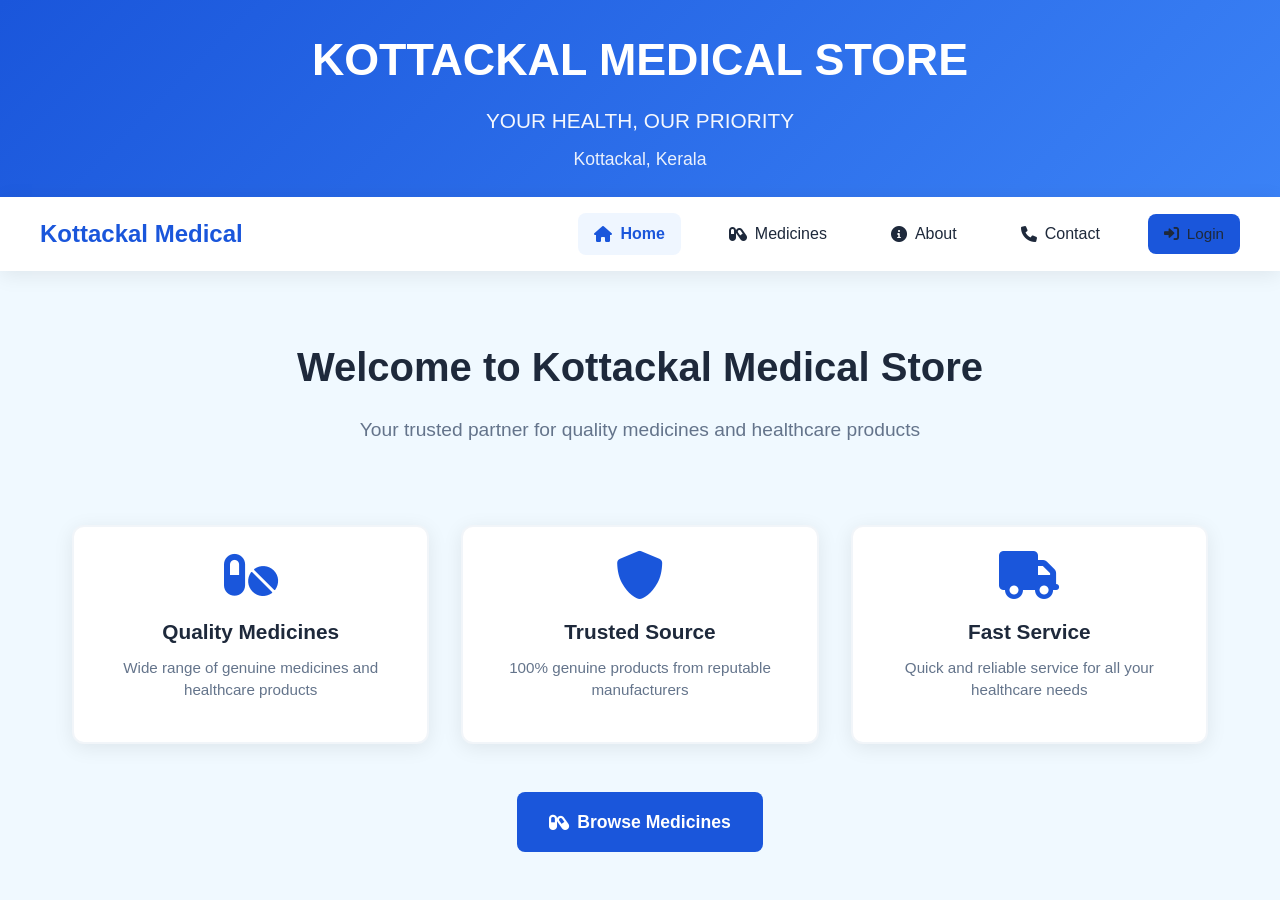
<file: index.html>
<!DOCTYPE html>
<html lang="en">
<head>
    <meta charset="UTF-8">
    <meta name="viewport" content="width=device-width, initial-scale=1.0">
    <title>Kottackal Medical Store</title>
    <link href="https://cdnjs.cloudflare.com/ajax/libs/font-awesome/6.0.0/css/all.min.css" rel="stylesheet">
    <link rel="stylesheet" href="style.css">
</head>
<body>
    <div class="public-container">
        <header class="brand-header">
            <div class="brand-container">
                <h1 class="store-name">KOTTACKAL MEDICAL STORE</h1>
                <p class="store-tagline">YOUR HEALTH, OUR PRIORITY</p>
                <div class="store-location">Kottackal, Kerala</div>
            </div>
        </header>

        <nav class="navbar">
            <div class="navbar-content">
                <div class="nav-logo">
                    <h2>Kottackal Medical</h2>
                </div>
                <ul class="nav-links">
                    <li><a href="index.html" class="active"><i class="fas fa-home"></i> Home</a></li>
                    <li><a href="medicines.php"><i class="fas fa-capsules"></i> Medicines</a></li>
                    <li><a href="about.html"><i class="fas fa-info-circle"></i> About</a></li>
                    <li><a href="contact.html"><i class="fas fa-phone"></i> Contact</a></li>
                    <li><a href="login.html" class="btn btn-primary"><i class="fas fa-sign-in-alt"></i> Login</a></li>
                </ul>
            </div>
        </nav>

        <main class="main-content-public">
            <div class="page-header">
                <h1>Welcome to Kottackal Medical Store</h1>
                <p>Your trusted partner for quality medicines and healthcare products</p>
            </div>

            <div class="medicine-grid">
                <div class="medicine-card" style="text-align: center;">
                    <i class="fas fa-pills" style="font-size: 3em; color: var(--primary-blue); margin-bottom: 1rem;"></i>
                    <h3 class="medicine-name">Quality Medicines</h3>
                    <p class="medicine-description">Wide range of genuine medicines and healthcare products</p>
                </div>
                
                <div class="medicine-card" style="text-align: center;">
                    <i class="fas fa-shield-alt" style="font-size: 3em; color: var(--primary-blue); margin-bottom: 1rem;"></i>
                    <h3 class="medicine-name">Trusted Source</h3>
                    <p class="medicine-description">100% genuine products from reputable manufacturers</p>
                </div>
                
                <div class="medicine-card" style="text-align: center;">
                    <i class="fas fa-truck" style="font-size: 3em; color: var(--primary-blue); margin-bottom: 1rem;"></i>
                    <h3 class="medicine-name">Fast Service</h3>
                    <p class="medicine-description">Quick and reliable service for all your healthcare needs</p>
                </div>
            </div>

            <div style="text-align: center; margin-top: 3rem;">
                <a href="medicines.php" class="btn btn-primary" style="padding: 1rem 2rem; font-size: 1.1em;">
                    <i class="fas fa-capsules"></i> Browse Medicines
                </a>
            </div>
        </main>
    </div>
    <script src="script.js"></script>
</body>
</html>
</file>
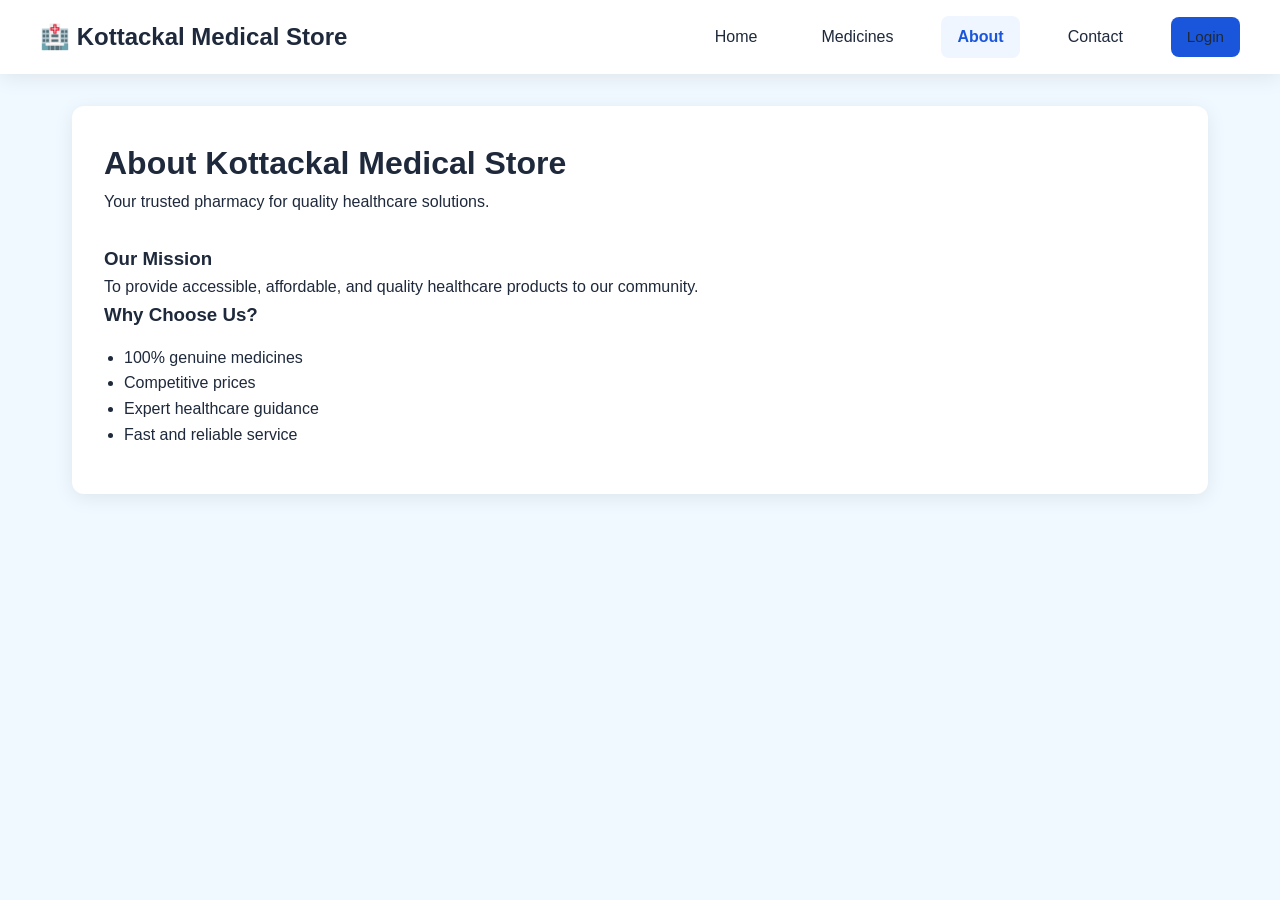
<file: about.html>
<!DOCTYPE html>
<html lang="en">
<head>
    <meta charset="UTF-8">
    <meta name="viewport" content="width=device-width, initial-scale=1.0">
    <title>About - Kottackal Medical Store</title>
    <link href="https://cdnjs.cloudflare.com/ajax/libs/font-awesome/6.0.0/css/all.min.css" rel="stylesheet">
    <link rel="stylesheet" href="style.css">
</head>
<body>
    <div class="public-container">
        <nav class="navbar">
            <div class="navbar-content">
                <div class="logo">
                    <h1>🏥 Kottackal Medical Store</h1>
                </div>
                <ul class="nav-links">
                    <li><a href="index.html">Home</a></li>
                    <li><a href="medicines.php">Medicines</a></li>
                    <li><a href="about.html" class="active">About</a></li>
                    <li><a href="contact.html">Contact</a></li>
                    <li><a href="login.html" class="btn btn-primary">Login</a></li>
                </ul>
            </div>
        </nav>

        <main class="main-content-public">
            <div class="card">
                <h1>About Kottackal Medical Store</h1>
                <p>Your trusted pharmacy for quality healthcare solutions.</p>
                
                <div style="margin-top: 30px;">
                    <h3>Our Mission</h3>
                    <p>To provide accessible, affordable, and quality healthcare products to our community.</p>
                    
                    <h3>Why Choose Us?</h3>
                    <ul style="margin: 15px 0; padding-left: 20px;">
                        <li>100% genuine medicines</li>
                        <li>Competitive prices</li>
                        <li>Expert healthcare guidance</li>
                        <li>Fast and reliable service</li>
                    </ul>
                </div>
            </div>
        </main>
    </div>
    <script src="script.js"></script>
</body>
</html>
</file>
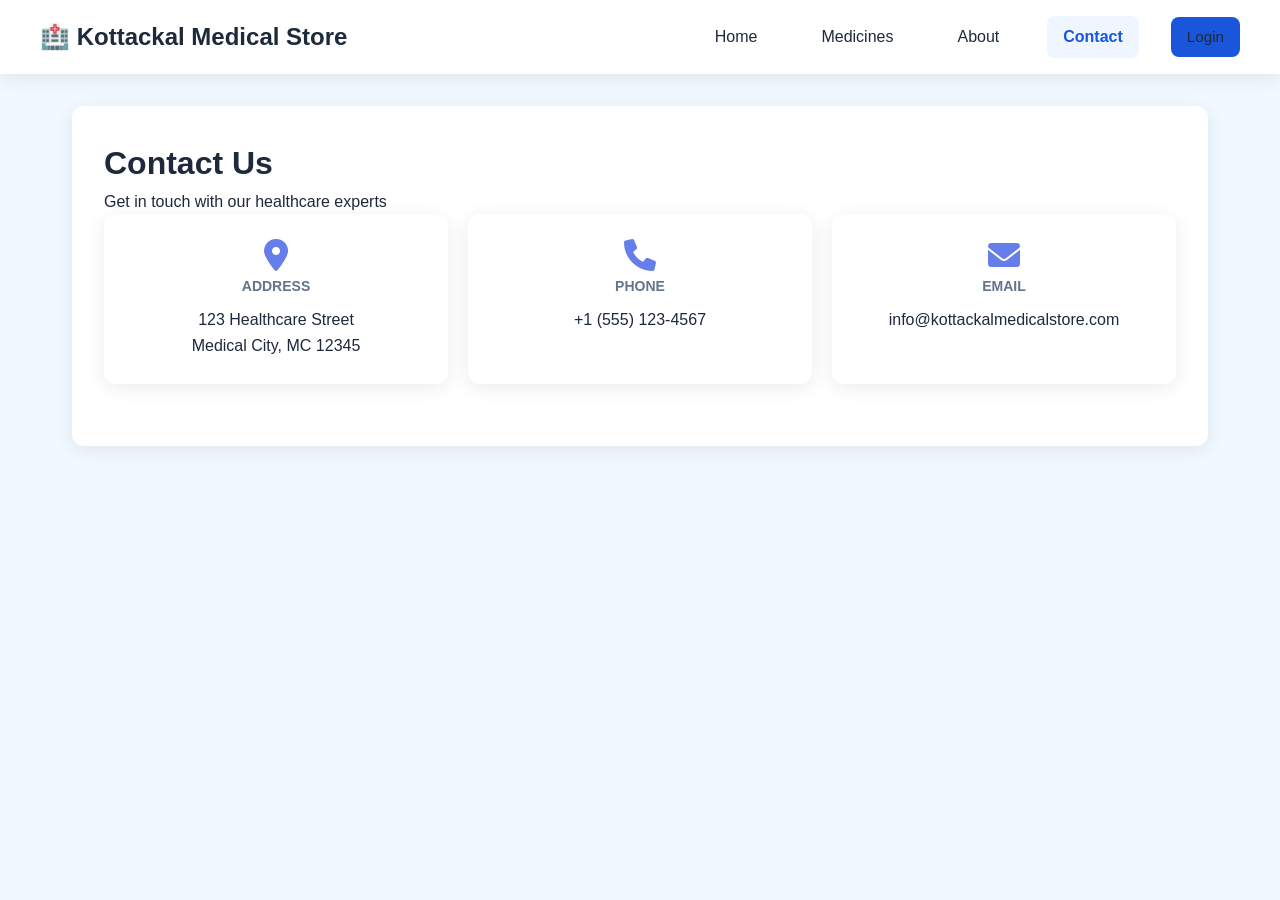
<file: contact.html>
<!DOCTYPE html>
<html lang="en">
<head>
    <meta charset="UTF-8">
    <meta name="viewport" content="width=device-width, initial-scale=1.0">
    <title>Contact - Kottackal Medical Store</title>
    <link href="https://cdnjs.cloudflare.com/ajax/libs/font-awesome/6.0.0/css/all.min.css" rel="stylesheet">
    <link rel="stylesheet" href="style.css">
</head>
<body>
    <div class="public-container">
        <nav class="navbar">
            <div class="navbar-content">
                <div class="logo">
                    <h1>🏥 Kottackal Medical Store</h1>
                </div>
                <ul class="nav-links">
                    <li><a href="index.html">Home</a></li>
                    <li><a href="medicines.php">Medicines</a></li>
                    <li><a href="about.html">About</a></li>
                    <li><a href="contact.html" class="active">Contact</a></li>
                    <li><a href="login.html" class="btn btn-primary">Login</a></li>
                </ul>
            </div>
        </nav>

        <main class="main-content-public">
            <div class="card">
                <h1>Contact Us</h1>
                <p>Get in touch with our healthcare experts</p>
                
                <div class="stats-grid">
                    <div class="stat-card">
                        <i class="fas fa-map-marker-alt" style="font-size: 2em; color: #667eea;"></i>
                        <h3>Address</h3>
                        <p>123 Healthcare Street<br>Medical City, MC 12345</p>
                    </div>
                    <div class="stat-card">
                        <i class="fas fa-phone" style="font-size: 2em; color: #667eea;"></i>
                        <h3>Phone</h3>
                        <p>+1 (555) 123-4567</p>
                    </div>
                    <div class="stat-card">
                        <i class="fas fa-envelope" style="font-size: 2em; color: #667eea;"></i>
                        <h3>Email</h3>
                        <p>info@kottackalmedicalstore.com</p>
                    </div>
                </div>
            </div>
        </main>
    </div>
    <script src="script.js"></script>
</body>
</html>
</file>
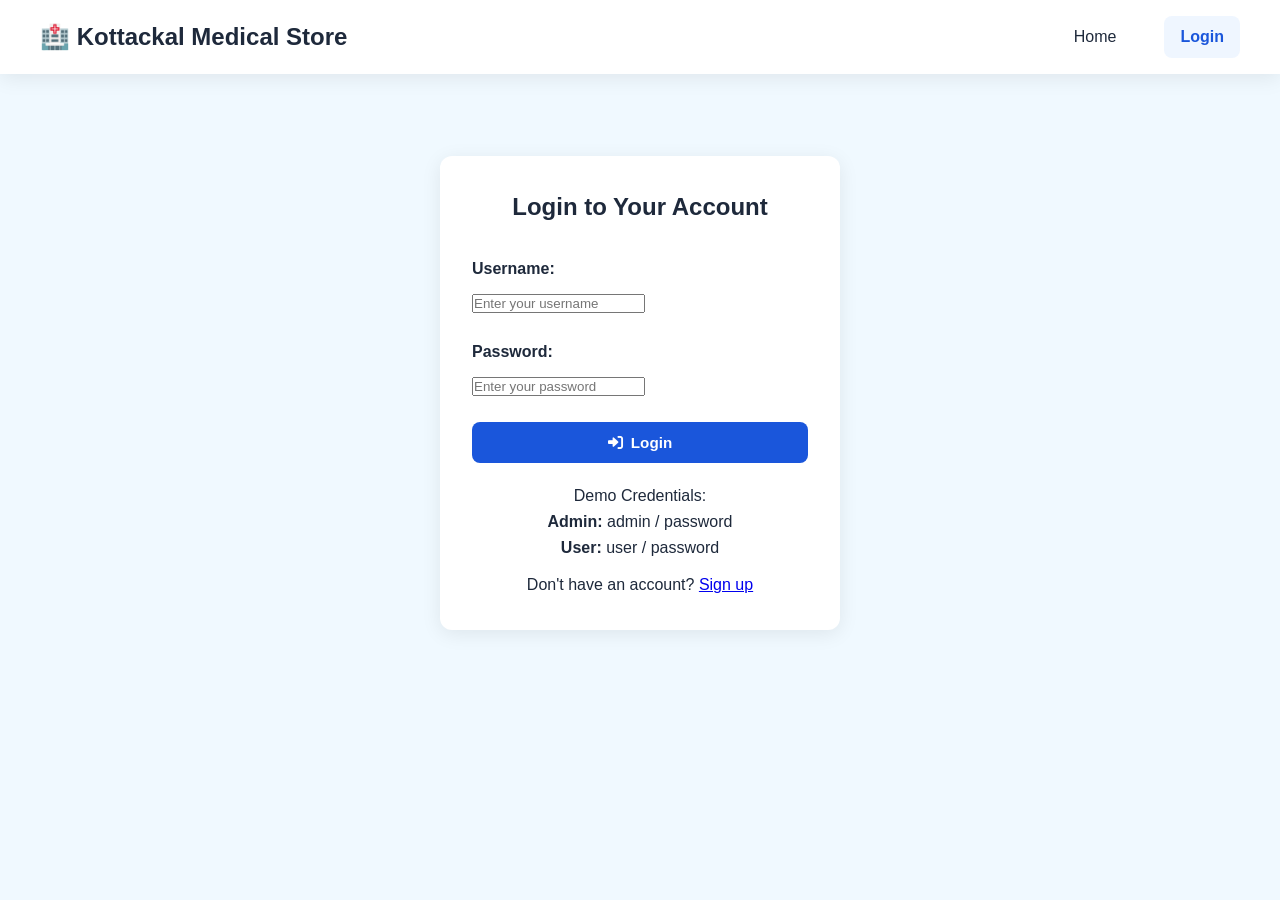
<file: login.html>
<!DOCTYPE html>
<html lang="en">
<head>
    <meta charset="UTF-8">
    <meta name="viewport" content="width=device-width, initial-scale=1.0">
    <title>Login - Kottackal Medical Store</title>
    <link href="https://cdnjs.cloudflare.com/ajax/libs/font-awesome/6.0.0/css/all.min.css" rel="stylesheet">
    <link rel="stylesheet" href="style.css">
</head>
<body>
    <div class="public-container">
        <nav class="navbar">
            <div class="navbar-content">
                <div class="logo">
                    <h1>🏥 Kottackal Medical Store</h1>
                </div>
                <ul class="nav-links">
                    <li><a href="index.html">Home</a></li>
                    <li><a href="login.html" class="active">Login</a></li>
                </ul>
            </div>
        </nav>

        <main class="main-content-public">
            <div style="max-width: 400px; margin: 50px auto;">
                <div class="card">
                    <h2 style="text-align: center; margin-bottom: 30px;">Login to Your Account</h2>
                    
                    <form action="process/login_process.php" method="POST">
                        <div class="form-group">
                            <label>Username:</label>
                            <input type="text" name="username" required placeholder="Enter your username">
                        </div>
                        
                        <div class="form-group">
                            <label>Password:</label>
                            <input type="password" name="password" required placeholder="Enter your password">
                        </div>
                        
                        <button type="submit" class="btn btn-primary" style="width: 100%;">
                            <i class="fas fa-sign-in-alt"></i> Login
                        </button>
                    </form>
                    
                    <div style="text-align: center; margin-top: 20px;">
                        <p>Demo Credentials:</p>
                        <p><strong>Admin:</strong> admin / password</p>
                        <p><strong>User:</strong> user / password</p>
                    </div>

                    <div style="text-align: center; margin-top: 12px;">
                        <p>Don't have an account? <a href="register.html">Sign up</a></p>
                    </div>
                </div>
            </div>
        </main>
    </div>
    <script>
        // Show any error messages passed via query string as an alert
        (function() {
            const params = new URLSearchParams(window.location.search);
            const error = params.get('error');
            if (error) {
                const container = document.querySelector('.public-container') || document.body;
                const alertEl = document.createElement('div');
                alertEl.className = 'alert alert-error';
                alertEl.textContent = decodeURIComponent(error.replace(/\+/g, ' '));
                container.insertBefore(alertEl, container.firstChild);
            }
        })();
    </script>
    <script src="script.js"></script>
</body>
</html>
</file>
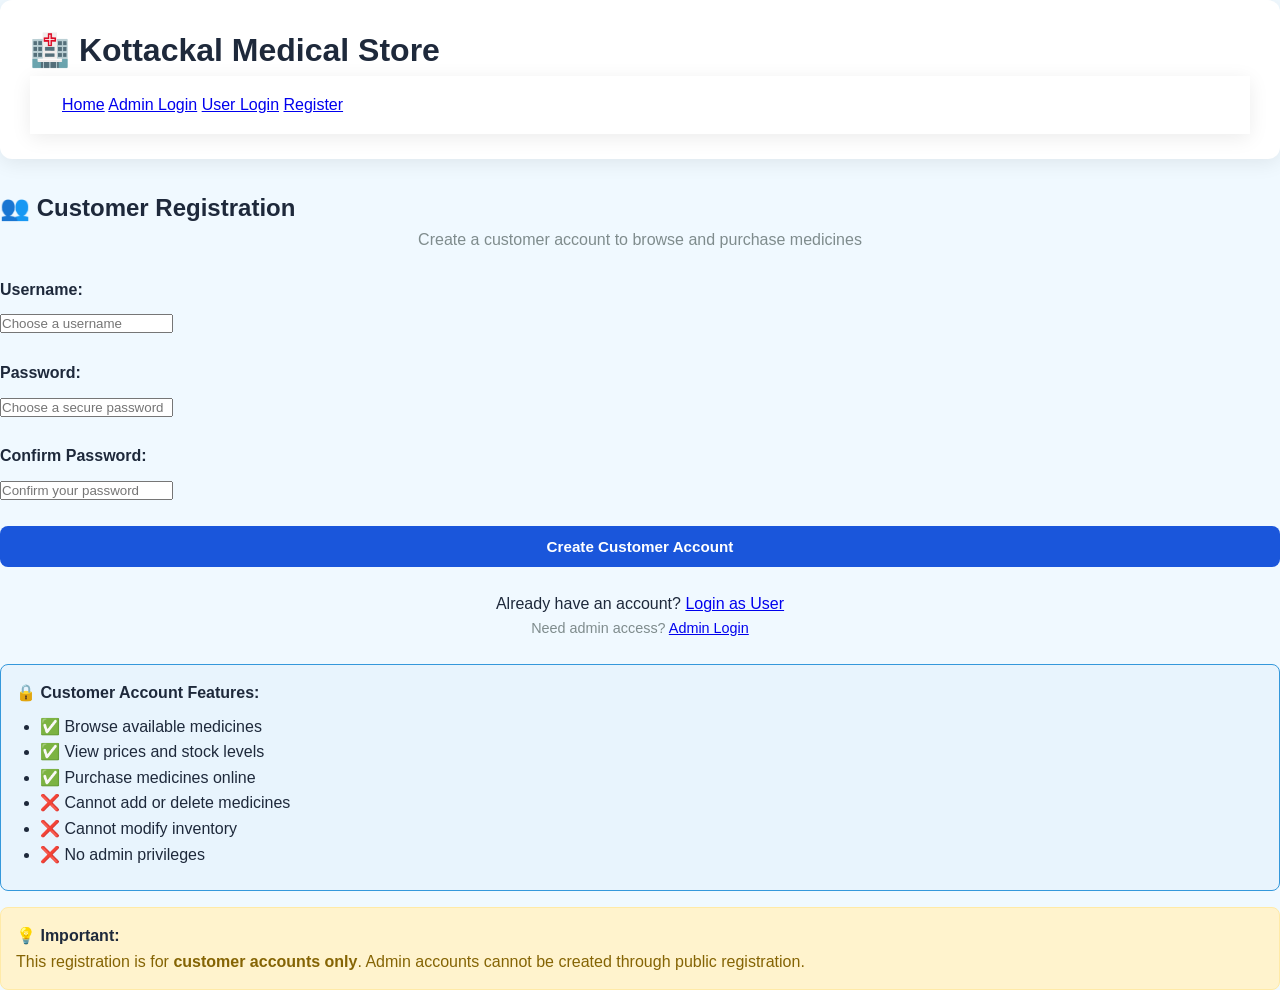
<file: register.html>
<!DOCTYPE html>
<html lang="en">
<head>
    <meta charset="UTF-8">
    <meta name="viewport" content="width=device-width, initial-scale=1.0">
    <title>Customer Registration - Kottackal Medical Store</title>
    <link rel="stylesheet" href="style.css">
</head>
<body>
    <div class="container">
        <header class="header">
            <div class="logo">
                <h1>🏥 Kottackal Medical Store</h1>
            </div>
            <nav class="navbar">
                <a href="index.html" class="nav-link">Home</a>
                <a href="login.html?type=admin" class="nav-link">Admin Login</a>
                <a href="login.html?type=user" class="nav-link">User Login</a>
                <a href="register.html" class="nav-link active">Register</a>
            </nav>
        </header>

        <div class="form-container">
            <h2>👥 Customer Registration</h2>
            <p style="text-align: center; color: #7f8c8d; margin-bottom: 1.5rem;">
                Create a customer account to browse and purchase medicines
            </p>
            
            <!-- FIXED: Form action points to process/register_process.php -->
            <form action="process/register_process.php" method="POST">
                <div class="form-group">
                    <label for="username">Username:</label>
                    <input type="text" id="username" name="username" required placeholder="Choose a username">
                </div>
                
                <div class="form-group">
                    <label for="password">Password:</label>
                    <input type="password" id="password" name="password" required placeholder="Choose a secure password">
                </div>
                
                <div class="form-group">
                    <label for="confirm_password">Confirm Password:</label>
                    <input type="password" id="confirm_password" name="confirm_password" required placeholder="Confirm your password">
                </div>
                
                <button type="submit" class="btn btn-primary" style="width: 100%;">Create Customer Account</button>
            </form>
            
            <div style="text-align: center; margin-top: 1.5rem;">
                <p>Already have an account? <a href="login.html?type=user">Login as User</a></p>
                <p style="color: #7f8c8d; font-size: 0.9rem;">
                    Need admin access? <a href="login.html?type=admin">Admin Login</a>
                </p>
            </div>
            
            <div style="background: #e8f4fd; padding: 15px; border-radius: 8px; margin-top: 1.5rem; border: 1px solid #3498db;">
                <h4>🔒 Customer Account Features:</h4>
                <ul style="margin: 0.5rem 0; padding-left: 1.5rem;">
                    <li>✅ Browse available medicines</li>
                    <li>✅ View prices and stock levels</li>
                    <li>✅ Purchase medicines online</li>
                    <li>❌ Cannot add or delete medicines</li>
                    <li>❌ Cannot modify inventory</li>
                    <li>❌ No admin privileges</li>
                </ul>
            </div>
            
            <div style="background: #fff3cd; padding: 15px; border-radius: 8px; margin-top: 1rem; border: 1px solid #ffeaa7;">
                <h4>💡 Important:</h4>
                <p style="margin: 0; color: #856404;">
                    This registration is for <strong>customer accounts only</strong>. 
                    Admin accounts cannot be created through public registration.
                </p>
            </div>
        </div>
    </div>

    <script src="script.js"></script>
</body>
</html>
</file>
<file: style.css>
* {
    margin: 0;
    padding: 0;
    box-sizing: border-box;
    font-family: 'Segoe UI', Tahoma, Geneva, Verdana, sans-serif;
}

:root {
    --primary-blue: #1a56db;
    --secondary-blue: #3b82f6;
    --accent-teal: #0d9488;
    --light-bg: #f0f9ff;
    --card-bg: #ffffff;
    --text-dark: #1e293b;
    --text-light: #64748b;
    --success-green: #059669;
    --warning-orange: #d97706;
    --error-red: #dc2626;
    --shadow: 0 4px 20px rgba(0, 0, 0, 0.08);
    --border-radius: 12px;
}

body {
    background: var(--light-bg);
    min-height: 100vh;
    color: var(--text-dark);
    line-height: 1.6;
}

/* Brand Header */
.brand-header {
    background: linear-gradient(135deg, var(--primary-blue) 0%, var(--secondary-blue) 100%);
    color: white;
    padding: 1.5rem 0;
    text-align: center;
    box-shadow: 0 4px 12px rgba(26, 86, 219, 0.3);
}

.brand-container {
    max-width: 1200px;
    margin: 0 auto;
    padding: 0 2rem;
}

.store-name {
    font-size: 2.8em;
    font-weight: 800;
    margin-bottom: 0.5rem;
}

.store-tagline {
    font-size: 1.3em;
    font-weight: 300;
    opacity: 0.95;
    margin-bottom: 0.5rem;
}

.store-location {
    font-size: 1.1em;
    font-weight: 500;
    opacity: 0.9;
}

/* Public Layout */
.public-container {
    min-height: 100vh;
    display: flex;
    flex-direction: column;
}

.navbar {
    background: var(--card-bg);
    padding: 1rem 2rem;
    box-shadow: var(--shadow);
    position: sticky;
    top: 0;
    z-index: 1000;
}

.navbar-content {
    display: flex;
    justify-content: space-between;
    align-items: center;
    max-width: 1200px;
    margin: 0 auto;
}

.nav-logo h2 {
    color: var(--primary-blue);
    font-size: 1.5em;
    font-weight: 700;
}

.nav-links {
    display: flex;
    list-style: none;
    gap: 2rem;
    align-items: center;
}

.nav-links a {
    color: var(--text-dark);
    text-decoration: none;
    font-weight: 500;
    transition: all 0.3s ease;
    padding: 0.5rem 1rem;
    border-radius: 8px;
    display: flex;
    align-items: center;
    gap: 0.5rem;
}

.nav-links a:hover {
    color: var(--primary-blue);
    background: #f1f5f9;
}

.nav-links a.active {
    color: var(--primary-blue);
    background: #eff6ff;
    font-weight: 600;
}

.main-content-public {
    flex: 1;
    padding: 2rem;
    max-width: 1200px;
    margin: 0 auto;
    width: 100%;
}

/* Cards & Headers */
.card {
    background: var(--card-bg);
    padding: 2rem;
    border-radius: var(--border-radius);
    box-shadow: var(--shadow);
    margin-bottom: 2rem;
}

.page-header {
    text-align: center;
    margin-bottom: 3rem;
    padding: 2rem 0;
}

.page-header h1 {
    font-size: 2.5em;
    color: var(--text-dark);
    margin-bottom: 1rem;
    font-weight: 700;
}

.page-header p {
    font-size: 1.2em;
    color: var(--text-light);
    max-width: 600px;
    margin: 0 auto;
}

/* Medicine Grid */
.medicine-grid {
    display: grid;
    grid-template-columns: repeat(auto-fill, minmax(300px, 1fr));
    gap: 2rem;
    margin-top: 2rem;
}

.medicine-card {
    background: var(--card-bg);
    border-radius: var(--border-radius);
    padding: 1.5rem;
    box-shadow: var(--shadow);
    transition: all 0.3s ease;
    border: 2px solid #f1f5f9;
}

.medicine-card:hover {
    transform: translateY(-5px);
    box-shadow: 0 12px 40px rgba(0, 0, 0, 0.15);
}

.medicine-name {
    font-size: 1.3em;
    font-weight: 700;
    color: var(--text-dark);
    margin-bottom: 0.5rem;
}

.medicine-description {
    color: var(--text-light);
    margin-bottom: 1rem;
    font-size: 0.95em;
    line-height: 1.5;
}

.medicine-price {
    font-size: 1.5em;
    font-weight: 700;
    color: var(--primary-blue);
    margin: 1rem 0;
}

.stock-status {
    padding: 0.4rem 0.8rem;
    border-radius: 20px;
    font-size: 0.85em;
    font-weight: 600;
}

.stock-in { background: #d1fae5; color: var(--success-green); }
.stock-low { background: #fef3c7; color: var(--warning-orange); }
.stock-out { background: #fee2e2; color: var(--error-red); }

/* Buttons */
.btn {
    padding: 0.75rem 1.5rem;
    border: none;
    border-radius: 8px;
    cursor: pointer;
    font-size: 0.95em;
    font-weight: 600;
    transition: all 0.3s ease;
    text-decoration: none;
    display: inline-flex;
    align-items: center;
    gap: 0.5rem;
    justify-content: center;
}

.btn-primary {
    background: var(--primary-blue);
    color: white;
}

.btn-primary:hover {
    background: #1e40af;
    transform: translateY(-2px);
}

.btn-secondary {
    background: var(--text-light);
    color: white;
}

.btn-danger {
    background: var(--error-red);
    color: white;
}

/* Forms */
.form-group {
    margin-bottom: 1.5rem;
}

.form-group label {
    display: block;
    margin-bottom: 0.5rem;
    font-weight: 600;
    color: var(--text-dark);
}

.form-control {
    width: 100%;
    padding: 0.75rem;
    border: 2px solid #e2e8f0;
    border-radius: 8px;
    font-size: 1em;
    transition: border-color 0.3s ease;
}

.form-control:focus {
    outline: none;
    border-color: var(--primary-blue);
}

/* Admin Layout */
.admin-container {
    display: flex;
    min-height: 100vh;
}

.sidebar {
    width: 280px;
    background: var(--card-bg);
    padding: 20px 0;
    position: fixed;
    height: 100vh;
    box-shadow: var(--shadow);
    z-index: 1000;
}

.sidebar-header {
    text-align: center;
    padding: 20px;
    border-bottom: 2px solid #f0f0f0;
    margin-bottom: 20px;
}

.sidebar-header h2 {
    color: var(--primary-blue);
    font-size: 1.5em;
    margin-bottom: 5px;
}

.sidebar-menu {
    list-style: none;
    padding: 0 15px;
}

.sidebar-menu li {
    margin-bottom: 8px;
}

.sidebar-menu a {
    display: flex;
    align-items: center;
    padding: 15px 20px;
    color: var(--text-dark);
    text-decoration: none;
    border-radius: 8px;
    transition: all 0.3s ease;
    font-weight: 500;
}

.sidebar-menu a i {
    margin-right: 12px;
    font-size: 18px;
    width: 20px;
    text-align: center;
}

.sidebar-menu a:hover, .sidebar-menu a.active {
    background: var(--primary-blue);
    color: white;
}

.main-content {
    flex: 1;
    margin-left: 280px;
    padding: 30px;
    background: var(--light-bg);
}

.header {
    background: var(--card-bg);
    padding: 25px 30px;
    border-radius: var(--border-radius);
    margin-bottom: 30px;
    box-shadow: var(--shadow);
}

/* Tables */
.table-container {
    background: var(--card-bg);
    padding: 2rem;
    border-radius: var(--border-radius);
    box-shadow: var(--shadow);
    overflow-x: auto;
}

table {
    width: 100%;
    border-collapse: collapse;
    margin-top: 1rem;
}

th, td {
    padding: 1rem;
    text-align: left;
    border-bottom: 1px solid #e2e8f0;
}

th {
    background: #f8fafc;
    font-weight: 600;
    color: var(--text-dark);
}

/* Alerts */
.alert {
    padding: 1rem 1.5rem;
    border-radius: var(--border-radius);
    margin-bottom: 2rem;
    font-weight: 500;
    display: flex;
    align-items: center;
    gap: 0.75rem;
}

.alert-success {
    background: #d1fae5;
    color: var(--success-green);
    border: 1px solid #a7f3d0;
}

.alert-error {
    background: #fee2e2;
    color: var(--error-red);
    border: 1px solid #fecaca;
}

/* Stats */
.stats-grid {
    display: grid;
    grid-template-columns: repeat(auto-fit, minmax(250px, 1fr));
    gap: 20px;
    margin-bottom: 30px;
}

.stat-card {
    background: var(--card-bg);
    padding: 25px;
    border-radius: var(--border-radius);
    box-shadow: var(--shadow);
    text-align: center;
}

.stat-card h3 {
    color: var(--text-light);
    margin-bottom: 10px;
    font-size: 14px;
    text-transform: uppercase;
}

.stat-number {
    font-size: 2.5em;
    font-weight: bold;
    color: var(--text-dark);
}
</file>
